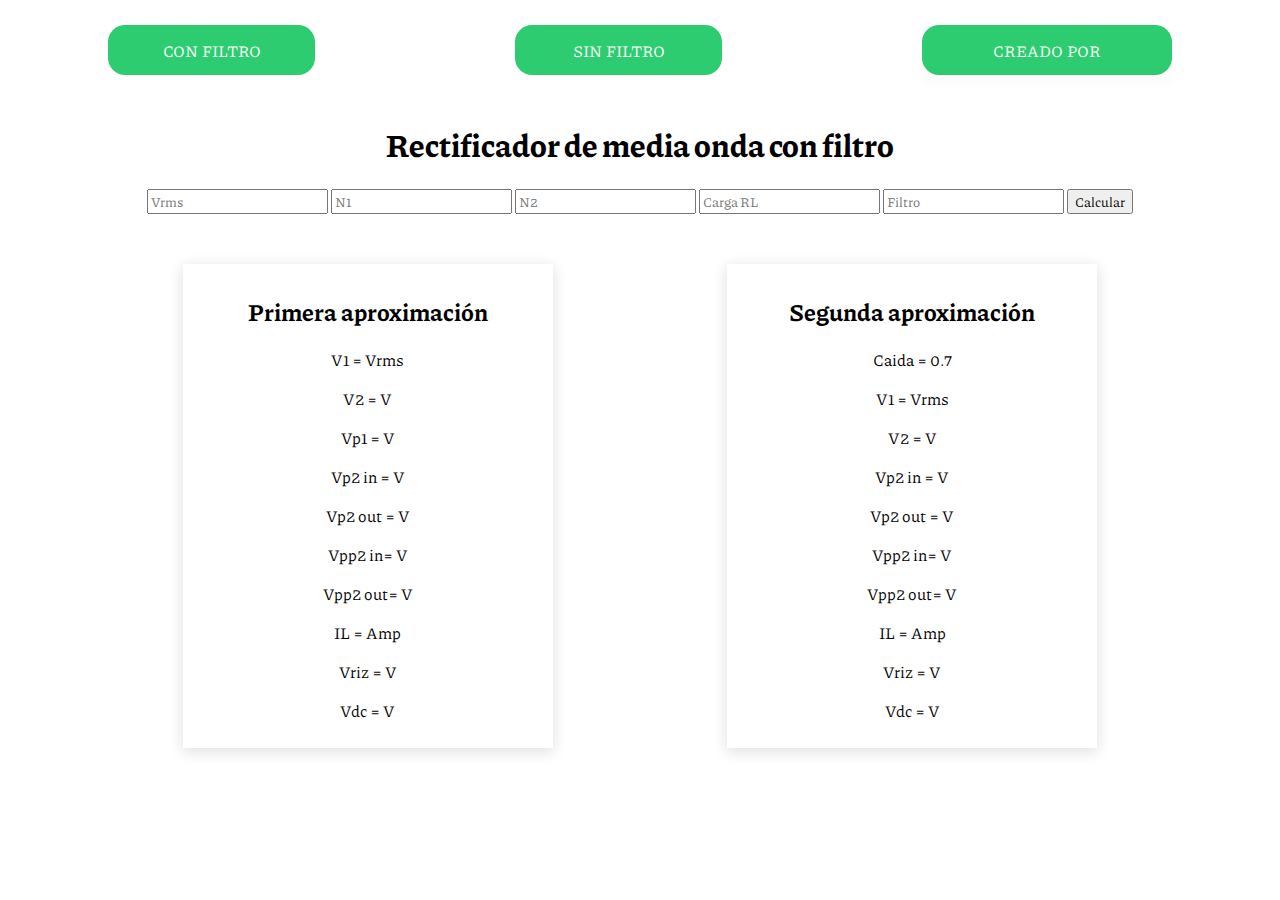
<file: aplicacion.html>
<!DOCTYPE html>
<html lang="en">
<html lang="es">

<head>
    <meta charset="UTF-8">
    <meta name="viewport" content="width=device-width, initial-scale=1.0">
    <link rel="stylesheet" href="./css/index.css">
    <title>Document</title>
</head>
<body>


<nav class="menu">
    <a class="bShadow-5h" href="./aplicacion.html">CON FILTRO</a>
    <a class="bShadow-5h" href="./noFiltro.html">SIN FILTRO</a>
    <div class="link">
        <a class="bShadow-5h" href="#">CREADO POR</a>
        <div class="workTeam bShadow-5">
            <p>Edgardo Antonio Rodriguez Galicia</p>
            <p>Alan Emilio Coto Zetino</p>
            <p>Marcelo Ariel Mendez Castillo</p>
        </div>
    </div>
</nav>


<div class="center">
    <h1>Rectificador de media onda con filtro</h1>
    <div class="userData">
        <input type="text" placeholder="Vrms" id="vrms">
        <input type="text" placeholder="N1" id="n1">
        <input type="text" placeholder="N2" id="n2">
        <input type="text" placeholder="Carga RL" id="rl">
        <input type="text" placeholder="Filtro" id="filtro">
        <button id="calcular">Calcular</button>
    </div>
</div>

<div class="wrapped">
    <div class="firstData bShadow-5">
        <h2>Primera aproximación</h2>
        <p>V1 = Vrms</p>
        <p>V2 = <span id="v2Display"></span>V</p>
        <p>Vp1 = <span id="vp1Display"></span>V</p>
        <p>Vp2 in = <span id="vp2In"></span>V</p>
        <p>Vp2 out = <span id="vp2Out"></span>V</p>
        <p>Vpp2 in= <span id="vpp2In"></span>V</p>
        <p>Vpp2 out= <span id="vpp2Out"></span>V</p>
        <p>IL = <span id="ilDisplay"></span>Amp</p>
        <p>Vriz = <span id="vrDisplay"></span>V</p>
        <p>Vdc = <span id="vdcDisplay"></span>V</p>
    </div>

    <div class="data bShadow-5">
        <h2>Segunda aproximación</h2>
        <p>Caida = 0.7 </p>
        <p>V1 = Vrms</p>
        <p>V2 = <span id="v2"></span>V</p>
        <p>Vp2 in = <span id="vp2In2"></span>V</p>
        <p>Vp2 out = <span id="vp2Out2"></span>V</p>
        <p>Vpp2 in= <span id="vpp2In2"></span>V</p>
        <p>Vpp2 out= <span id="vpp2Out2"></span>V</p>
        <p>IL = <span id="ilDisplay2"></span>Amp</p>
        <p>Vriz = <span id="vrDisplay2"></span>V</p>
        <p>Vdc = <span id="vdcDisplay2"></span>V</p>
    </div>
</div>
<script src="./js/index.js"></script>

</body>

</html>
</file>
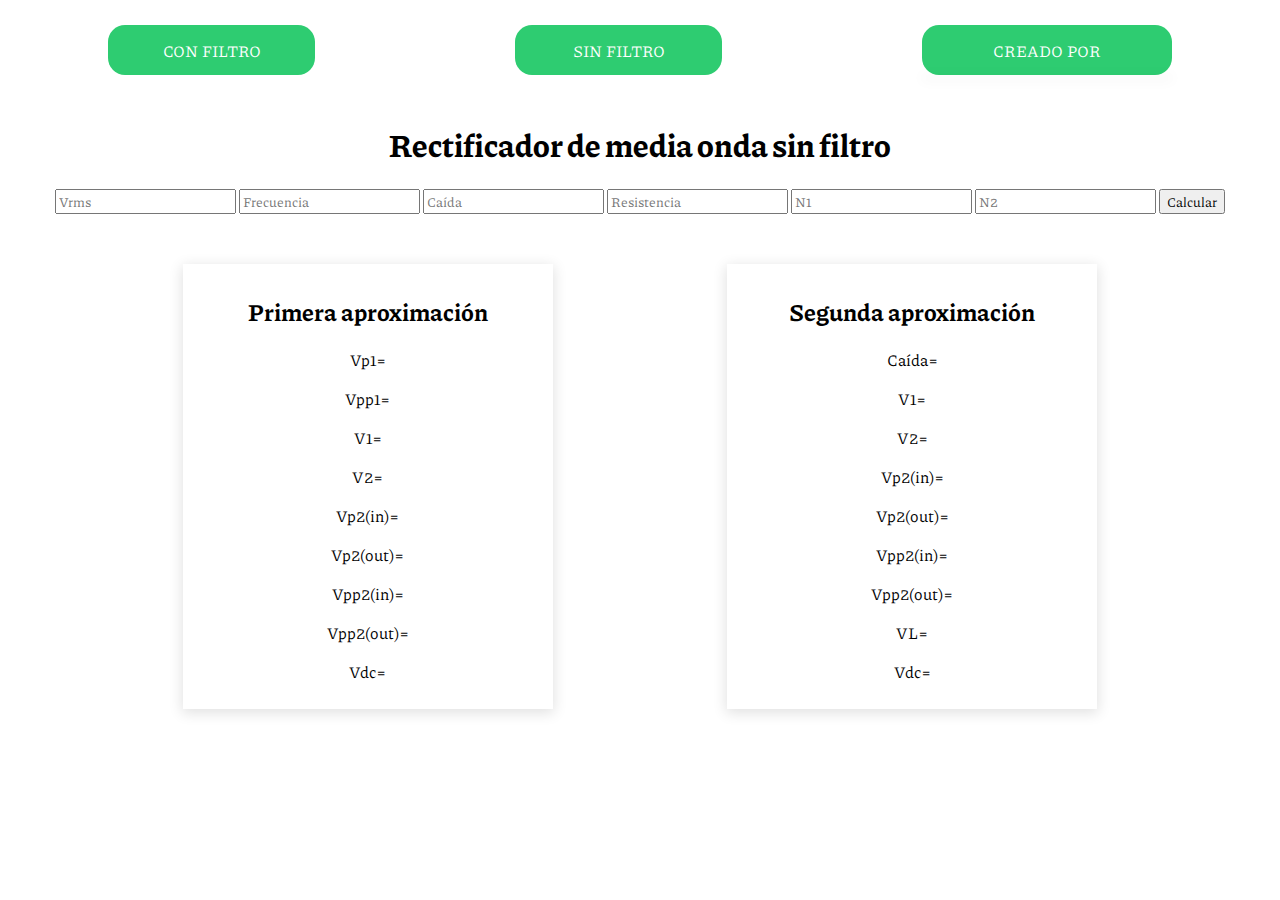
<file: noFiltro.html>
<!DOCTYPE html>
<html lang="en">
<head>
    <meta charset="UTF-8">
    <meta name="viewport" content="width=device-width, initial-scale=1.0">
    <link rel="stylesheet" href="./css/index.css">
    <title>Sin Filtro</title>
</head>
<body>

<nav class="menu">
    <a class="bShadow-5h" href="./aplicacion.html">CON FILTRO</a>
    <a class="bShadow-5h" href="./noFiltro.html">SIN FILTRO</a>
    <div class="link">
        <a class="bShadow-5h" href="#">CREADO POR</a>
        <div class="workTeam bShadow-5">
            <p>Edgardo Antonio Rodriguez Galicia</p>
            <p>Alan Emilio Coto Zetino</p>
            <p>Marcelo Ariel Mendez Castillo</p>
        </div>
    </div>
</nav>


<div class="center">


    <h1>Rectificador de media onda sin filtro</h1>
    <form class="datos" name="datos">
        <input type="text" id="vrms" placeholder="Vrms">
        <input type="text" id="fre" placeholder="Frecuencia">
        <input type="text" id="caida" placeholder="Caída">
        <input type="text" id="vr" placeholder="Resistencia">
        <input type="text" id="n1" placeholder="N1">
        <input type="text" id="n2" placeholder="N2">
        <button type="button" id="calcular">Calcular</button>
    </form>

</div>

<div class="wrapped">

    <div class="firstData bShadow-5">
        <h2>Primera aproximación</h2>
        <p>Vp1=<span id="vp1"></span></p>
        <p>Vpp1=<span id="vpp1"></span></p>
        <p>V1=<span id="v1"></span></p>
        <p>V2=<span id="v2"></span></p>
        <p>Vp2(in)=<span id="vp2i"></span></p>
        <p>Vp2(out)=<span id="vp2o"></span></p>
        <p>Vpp2(in)=<span id="vpp2i"></span></p>
        <p>Vpp2(out)=<span id="vpp2o"></span></p>
        <p>Vdc=<span id="vdc"></span></p>
    </div>

    <div class="data bShadow-5">
        <h2>Segunda aproximación</h2>
        <p>Caída=<span id="caidaData"></span></p>
        <p>V1=<span id="v11"></span></p>
        <p>V2=<span id="v22"></span></p>
        <p>Vp2(in)=<span id="vp2ii"></span></p>
        <p>Vp2(out)=<span id="vp2oo"></span></p>
        <p>Vpp2(in)=<span id="vpp22i"></span></p>
        <p>Vpp2(out)=<span id="vpp22o"></span></p>
        <p>VL=<span id="vl2"></span></p>
        <p>Vdc=<span id="vdc2"></span></p>

    </div>
</div>
<script src="./js/prueba.js"></script>
</body>
</html>
</file>
<file: css/index.css>
@import url('https://fonts.googleapis.com/css2?family=Piazzolla:wght@300;700&display=swap');

* {
    font-family: 'piazzolla', sans-serif;
}

.wrapped {
    display: flex;
    align-items: center;
    justify-content: space-evenly;
    margin: 50px 0 0 0;
}

.menu {
    display: flex;
    align-items: center;
    justify-content: center;
    margin: 25px 0 25px 0;
}

.menu a {
    display: flex;
    align-items: center;
    justify-content: center;
    margin: 0 100px 0 100px;
    text-decoration: none;
    color: #fff;
    background-color: #2ecc71;
    width: 250px;
    height: 50px;
    border-radius: 17px;
}

.workTeam {
    margin: 0 0 0 100px;
    position: absolute;
    width: 250px;
    background-color: #f3eded;
}

.workTeam p {
    margin: 25px 0 0 0;
    text-decoration: none;
    display: none;
    padding: 12px;
}

.link {
    position: relative;
}

.link:hover .workTeam p {
    display: block;
}

.center {
    display: flex;
    flex-flow: column;
    align-items: center;
    justify-content: center;
}

.firstData {
    width: 350px;
    text-align: center;
    padding: 10px;
}


.data {
    width: 350px;
    text-align: center;
    padding: 10px;
}

.bShadow-1, .bShadow-1h:hover {
    box-shadow: rgba(150, 150, 150, 0.1) 0 0 20px 0;
}

.bShadow-2, .bShadow-2h:hover {
    box-shadow: rgba(0, 0, 0, 0.1) 0 20px 60px -10px;
}

.bShadow-3, .bShadow-3h:hover {
    box-shadow: rgba(0, 0, 0, 0.09) 0 6px 9px 0;
}

.bShadow-4, .bShadow-4h:hover {
    box-shadow: rgba(0, 0, 0, 0.1) 0 5px 20px 0;
}

.bShadow-5, .bShadow-5h:hover {
    box-shadow: rgba(0, 0, 0, 0.12) 0 3px 13px 1px;
}

.bShadow-6, .bShadow-6h:hover {
    box-shadow: rgba(0, 0, 0, 0.1) 0 15px 35px 0, rgba(0, 0, 0, 0.07) 0 3px 10px 0;
}

.bShadow-7, .bShadow-7h:hover {
    box-shadow: rgba(57, 70, 78, 0.15) 0 0 1px 0, rgba(57, 70, 78, 0.25) 0 20px 55px -8px;
}
</file>
